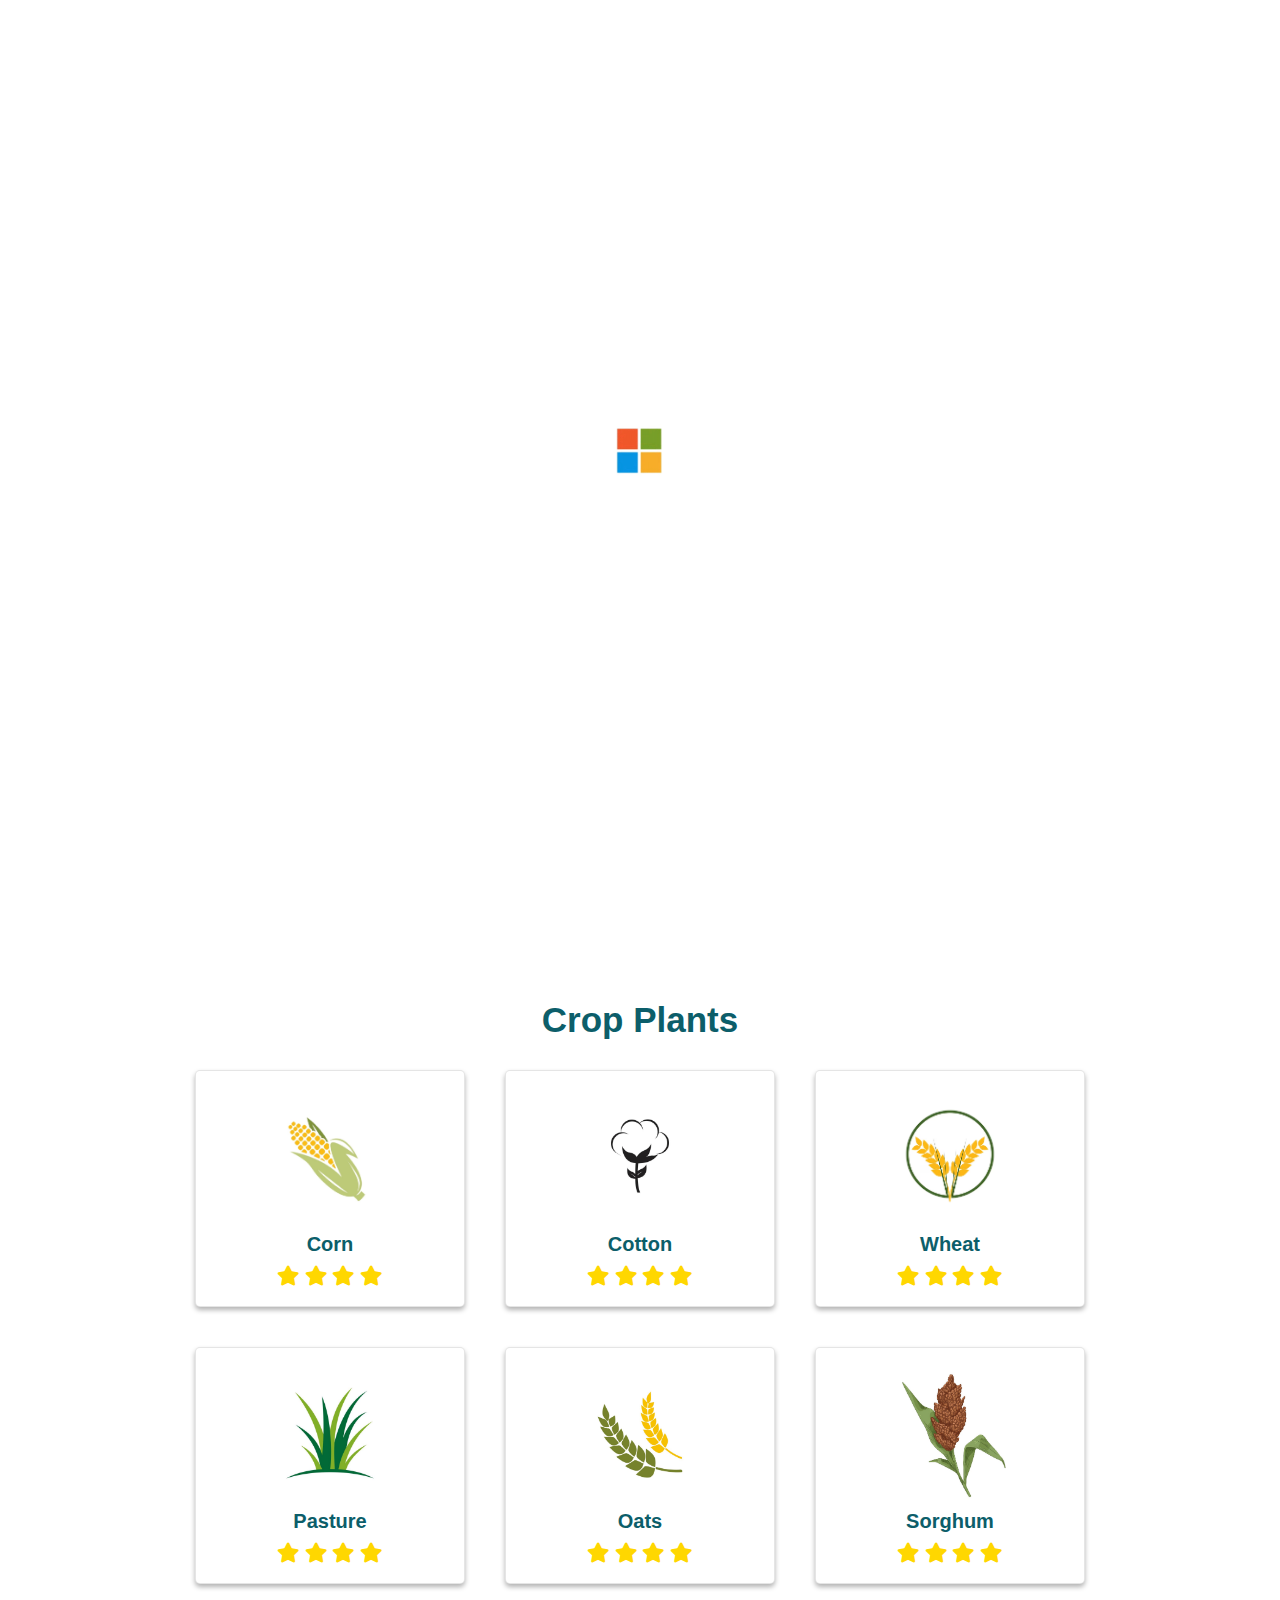
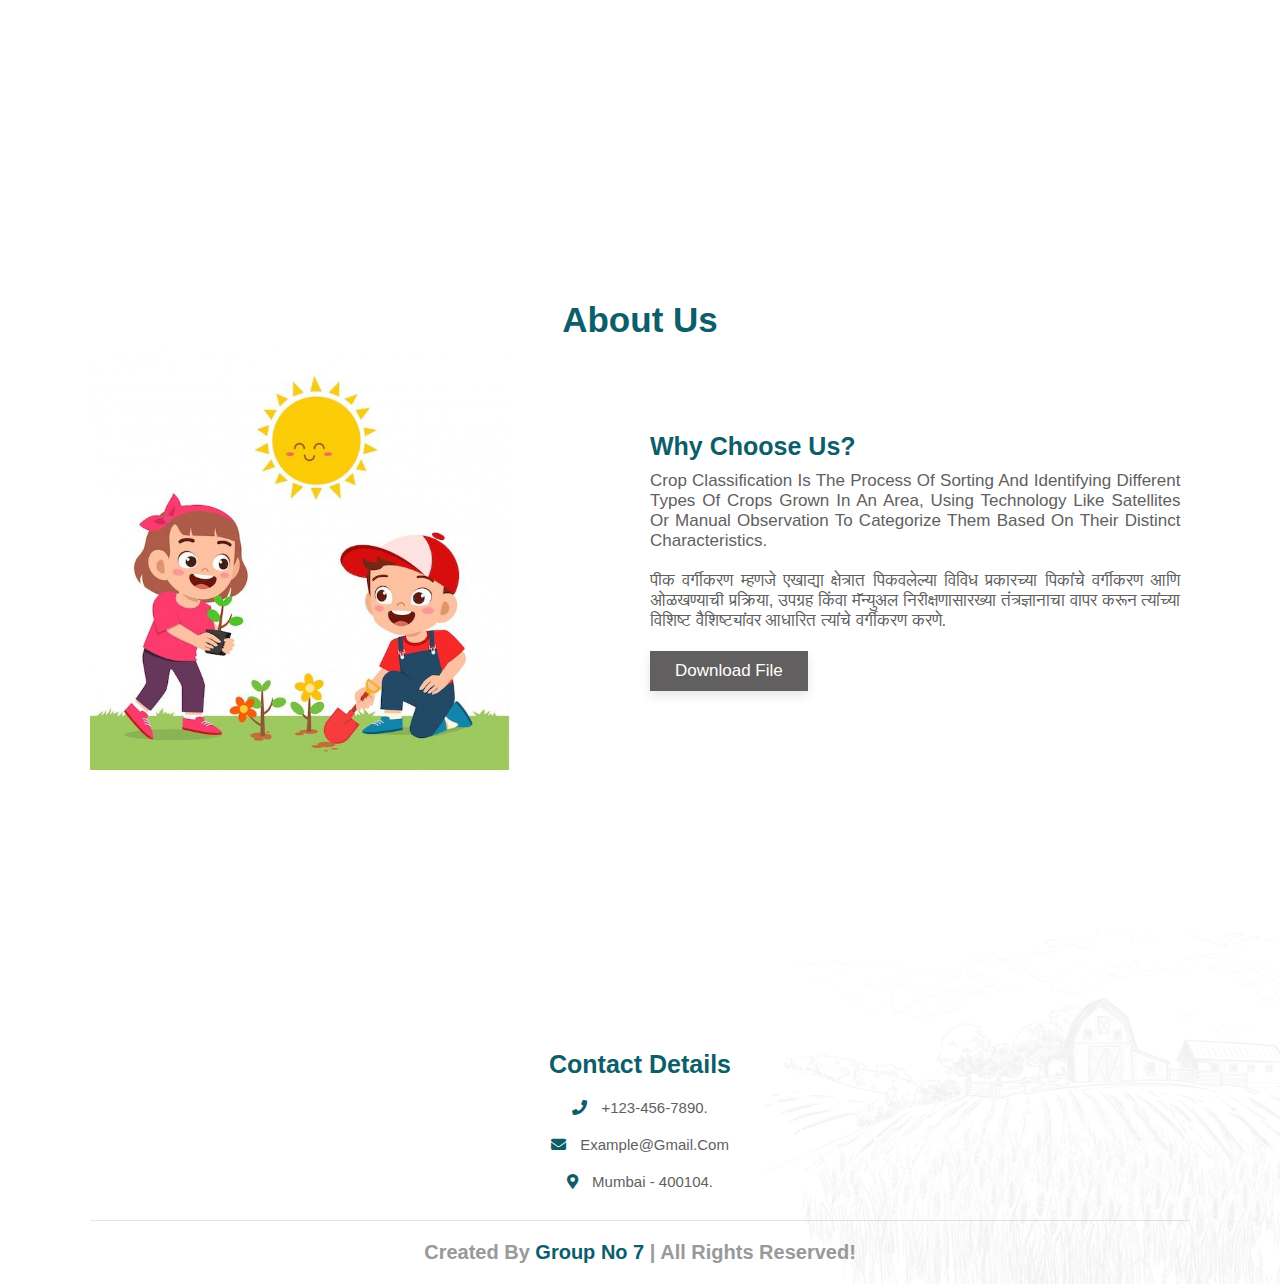
<file: index.html>
<!DOCTYPE html>
<html lang="en">

<head>
    <meta charset="UTF-8">
    <meta name="viewport" content="width=device-width, initial-scale=1.0">
    <title>crop classification</title>
    <link rel="stylesheet" href="https://cdnjs.cloudflare.com/ajax/libs/font-awesome/5.15.3/css/all.min.css">
    <link rel="stylesheet" href="https://cdnjs.cloudflare.com/ajax/libs/font-awesome/5.15.2/css/all.min.css">
    <link rel="stylesheet" href="style.css">
     <link rel="icon" type="image/x-icon" href="./wicon.png">

</head>

<body>
    <div class="loader"></div>

    <header>
        <a href="index.html" class="logo"><img src="./log1.jpg" alt=""></a>
        <div id="menu" class="fas fa-bars"></div>

        <nav class="navbar">
            <a href="#homepage">home</a>
            <a href="#crop">crop-plants</a>
            <a href="#about">about</a>
            <a href="seasons.html">season</a>
            <a href="#footer">contact</a>
        </nav>

    </header>

    <section class="homepage" id="homepage">

        <div class="content">
            <h2>पिकांचे वर्गीकरण..</h2>
            <h1>Crop Classification</h1>
            <p> Crop classification refers to the process of categorizing and identifying different types of crops that
                are grown in a particular area or region.</p>
            <a href="finder.html"><button class="btn">crop finder</button></a>

        </div>

    </section>

    <section class="crop" id="crop">

        <h1 class="heading">crop plants</h1>

        <div class="box-container">

            <div class="box">
                <img src="./corn.png" alt="">
                <h3>corn</h3>
                <div class="stars">
                    <i class="fas fa-star"></i>
                    <i class="fas fa-star"></i>
                    <i class="fas fa-star"></i>
                    <i class="fas fa-star"></i>
                </div>
            </div>

            <div class="box">
                <img src="./cotton.jpg" alt="">
                <h3>cotton</h3>
                <div class="stars">
                    <i class="fas fa-star"></i>
                    <i class="fas fa-star"></i>
                    <i class="fas fa-star"></i>
                    <i class="fas fa-star"></i>
                </div>
            </div>

            <div class="box">
                <img src="./wheat.avif" alt="">
                <h3>wheat</h3>
                <div class="stars">
                    <i class="fas fa-star"></i>
                    <i class="fas fa-star"></i>
                    <i class="fas fa-star"></i>
                    <i class="fas fa-star"></i>
                </div>
            </div>

            <div class="box">
                <img src="./pasture.jpg" alt="">
                <h3>pasture</h3>
                <div class="stars">
                    <i class="fas fa-star"></i>
                    <i class="fas fa-star"></i>
                    <i class="fas fa-star"></i>
                    <i class="fas fa-star"></i>
                </div>
            </div>

            <div class="box">
                <img src="./oatss.jpg" alt="">
                <h3>oats</h3>
                <div class="stars">
                    <i class="fas fa-star"></i>
                    <i class="fas fa-star"></i>
                    <i class="fas fa-star"></i>
                    <i class="fas fa-star"></i>
                </div>
            </div>

            <div class="box">
                <img src="./sorgum.jpg" alt="">
                <h3>sorghum</h3>
                <div class="stars">
                    <i class="fas fa-star"></i>
                    <i class="fas fa-star"></i>
                    <i class="fas fa-star"></i>
                    <i class="fas fa-star"></i>
                </div>
            </div>

        </div>

    </section>

    <section class="about" id="about">

        <h1 class="heading">about us</h1>

        <div class="row">

            <div class="image">
                <img src="./about.jfif" alt="">
            </div>

            <div class="content">
                <h3>why choose us?</h3>
                <p>Crop classification is the process of sorting and identifying different types of crops grown in an
                    area, using technology like satellites or manual observation to categorize them based on their
                    distinct characteristics.</p>
                <p>पीक वर्गीकरण म्हणजे एखाद्या क्षेत्रात पिकवलेल्या विविध प्रकारच्या पिकांचे वर्गीकरण आणि ओळखण्याची
                    प्रक्रिया, उपग्रह किंवा मॅन्युअल निरीक्षणासारख्या तंत्रज्ञानाचा वापर करून त्यांच्या विशिष्ट
                    वैशिष्ट्यांवर आधारित त्यांचे वर्गीकरण करणे.</p>
                <a href="./crop.pdf" download><button class="btn">download file</button></a>
            </div>

        </div>

    </section>

    <section class="footer" id="footer" >

        <div class="box-container">
            <div class="box">
                <h3>contact details</h3>
                <p> <i class="fas fa-phone"></i> +123-456-7890. </p>
                <p> <i class="fas fa-envelope"></i> example@gmail.com </p>
                <p> <i class="fas fa-map-marker-alt"></i> mumbai - 400104. </p>
            </div>
        </div>

        <h1 class="credit"> created by <span>group no 7</span> | all rights reserved! </h1>

    </section>

    <script src="https://cdnjs.cloudflare.com/ajax/libs/jquery/3.6.0/jquery.min.js"></script>
    <script src="script.js"></script>
    <script src="load.js"></script>
    <script src="main.js"></script>

</body>

</html>
</file>
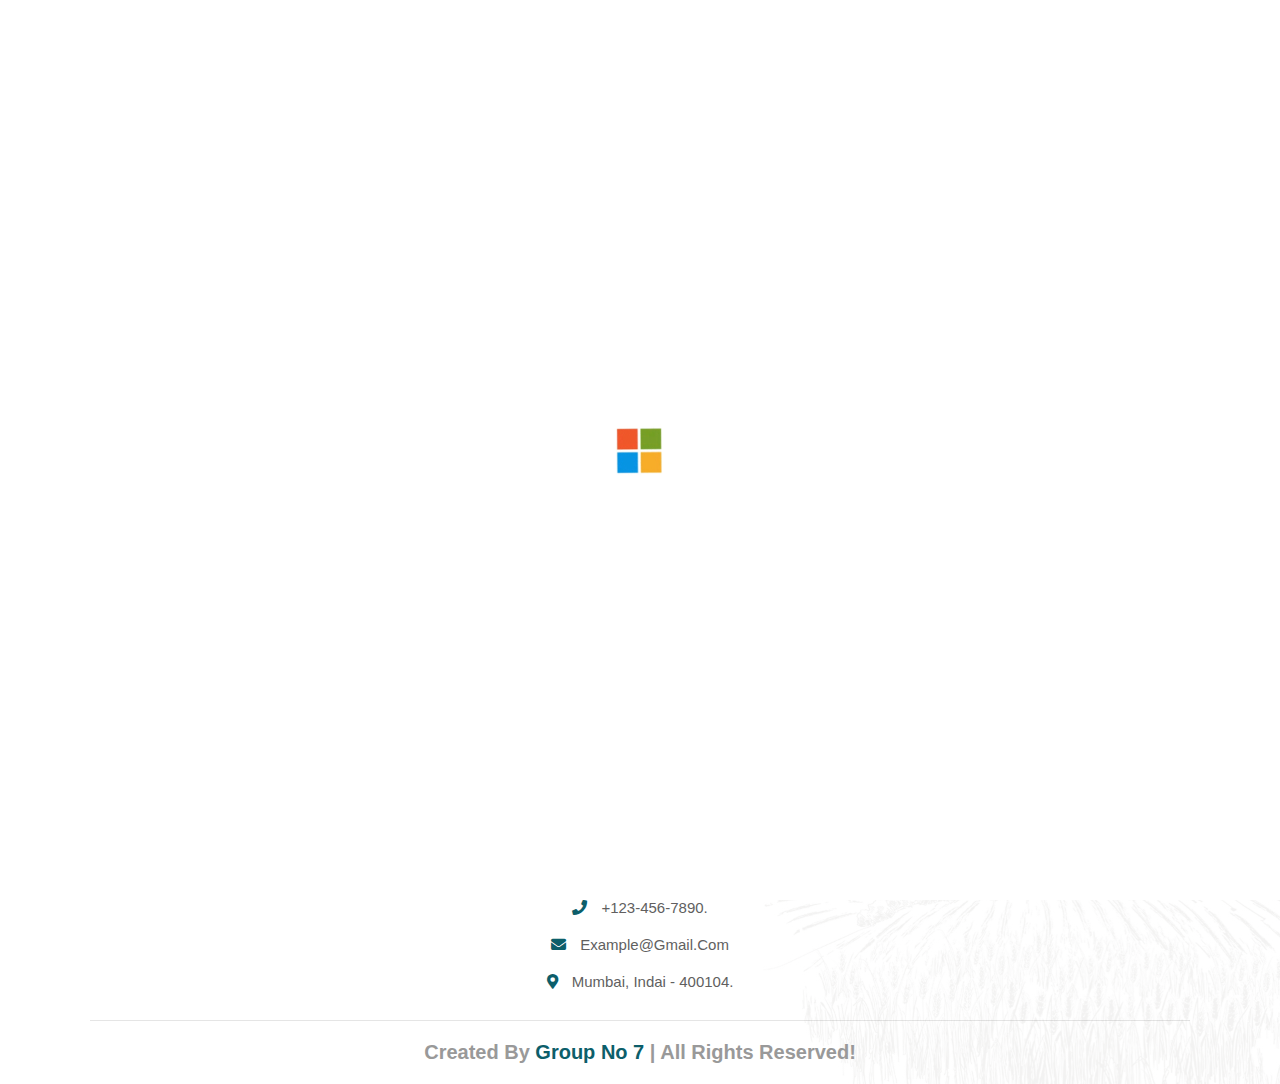
<file: click.html>
<!DOCTYPE html>
<html lang="en">

<head>
    <meta charset="UTF-8">
    <meta name="viewport" content="width=device-width, initial-scale=1.0">
    <title>हवामान मापणी</title>
    <link rel="icon" type="image/x-icon" href="./wicon.png">
    <link rel="stylesheet" href="https://cdnjs.cloudflare.com/ajax/libs/font-awesome/5.15.3/css/all.min.css">
    <link rel="stylesheet" href="https://cdnjs.cloudflare.com/ajax/libs/font-awesome/5.15.2/css/all.min.css">
    <link rel="stylesheet" href="style.css">

</head>
<style>
    .find {
        padding-bottom: 3rem;
    }

    .find .row {
        display: flex;
        flex-wrap: wrap;
        border-radius: 2rem;
        border: .1rem solid rgba(0, 0, 0, .1);
        overflow: hidden;
        box-shadow: 0 .5rem 1rem rgba(0, 0, 0, .1);
    }

    .find .row .image {
        flex: 1 1 40rem;
    }

    .find .row .image img {
        height: 100%;
        width: 100%;
        object-fit: cover;
    }

    .find .row form {
        flex: 1 1 40rem;
        padding: 4rem;
    }

    .find .row form .inputBox {
        padding: 0;

    }

    .find .row form .inputBox input[type="text"] {
        box-shadow: 0 .2rem .8rem rgba(0, 0, 0, .3);
        padding: 1.2rem;
        border-radius: 10px;
    }

    .find .row form .inputBox h3 {
        color: var(--green);
        padding: .5rem 0;
        font-size: 2rem;
    }

    .find .row form #result {
        text-align: start;
        margin: 4rem;
        font-size: 1.5rem;
    }

    .find .row form .btn {
        margin-bottom: 3rem;
    }

    header .navbar ul {
        list-style: none;
    }

    header .navbar ul li {
        display: inline-block;
        position: relative;
    }

    ul li a {
        display: block;
        padding: 1rem;
        text-decoration: none;
        text-align: center;
    }

    ul li ul.dropdown li {
        display: block;
    }

    ul li ul.dropdown {
        width: 100%;
        background-color: #f0f0f0;
        position: absolute;
        z-index: 999;
        margin-left: 2rem;
        display: none;
        border-radius: 10px;
    }

    ul li a:hover {
        color: #0c5e6a;
    }

    ul li:hover ul.dropdown {
        display: block;
    }

    .result{
        padding: 1rem;
    }
    p#cropDescription, #cropClimate, #cropSoil,
    #cropScientificName, #cropColor, #cropShapesize, 
    #cropUse, #cropBenefits, #cropGrowsin{
        font-size: 13.8px;
        margin: 5px;
    }
    #cropDetails{
        text-align: justify;
    }
    #seasonSelect, #cropSelect{
        padding: 5.6px;
        font-size: 14px;
        border: 1px solid #aaa;
        border-radius: 10px;
    }
    #seasonSelect, #cropSelect:hover{
        cursor: pointer;
    }
    #cropImage{
        width: 28%;
        display: block;
        margin-left: auto;
        margin-right: auto;
    }

    @media (max-width:400px) {
        .find .row form {
            text-align: center;
            padding: 1rem;
            padding-top: 2rem;
        }
        #seasonSelect, #cropSelect
        {
        
        font-size: 13px;

        }
        #cropDetails{
        margin-top: 3rem;
    }
    }
</style>

<body>

    <div class="loader"></div>

    <header>
        <a href="index.html" class="logo"><img src="./log1.jpg" alt=""></a>
        <div id="menu" class="fas fa-bars"></div>

        <nav class="navbar">
            <ul>
                <li><a href="index.html">home</a></li>
                <li><a href="finder.html">crop-finder</a></li>
                <li><a href="index.html">about</a></li>
                <li><a href="seasons.html">season</a>
                    <ul class="dropdown">
                        <li><a href="rainy.html">Rainy Season</a></li>
                        <li><a href="summer.html">Summer Season</a></li>
                        <li><a href="winter.html">Winter Season</a></li>
                    </ul>
                </li>
                <a href="#footer">contact</a>
            </ul>
        </nav>
    </header>

    <section class="find" id="find">

        <h1 class="heading">crop finder by season</h1><br><br>

        <div class="row">

            <div class="image">
                <img src="./find.jfif" alt="">
            </div>

            <form >

                <div class="inputBox">
                    <h3>Season Name</h3>
              

                 <select id="seasonSelect" onchange="updateCropOptions()">
                        <option value="" disabled selected>Select a season</option>
                        <option value="Rainy">Rainy</option>
                        <option value="Summer">Summer</option>
                        <option value="Winter">Winter</option>
                    </select>

                    <h3>Crop Name</h3>
                    <select id="cropSelect" onchange="showCropDetails()">
                        <option value="" disabled selected>Select a crop</option>
                    </select>

                    <div class="result">
                        <div id="cropDetails">
                            <img id="cropImage">
                            <h3 id="cropName" style="text-align: center;"></h3>
                            <p id="cropDescription"></p>
                            <p id="cropColor"></p>
                            <p id="cropScientificName"></p>
                            <p id="cropShapesize"></p>
                            <p id="cropSoil"></p>
                            <p id="cropClimate"></p>
                            <p id="cropUse"></p>
                            <p id="cropGrowsin"></p>
                            <p id="cropBenefits"></p>
                        </div>
                    </div>
                </div>
                                                  
            </form>
            <!-- 
            <div class="inputBox">

                    <h3>Season Name</h3>
                    <select id="seasonSelect" onchange="updateCropOptions()">
                        <option value="" disabled selected>Select a season</option>
                        <option value="spring">Spring</option>
                        <option value="summer">Summer</option>
                        <option value="fall">Fall</option>
                        <option value="winter">Winter</option>
                    </select>

                    <h3>Season Name</h3>
                    <select id="cropSelect" onchange="showCropDetails()">
                        <option value="" disabled selected>Select a crop</option>
                    </select>

                    <div class="result">
                    <h1>Crop Finder</h1>
                    <div id="cropDetails">
                        <h2 id="cropName"></h2>
                        <p id="cropDescription"></p>
                        <p id="cropClimate"></p>
                        <p id="cropSoil"></p>
                    </div>
                    </div>
            </div> -->
        </div>
    </section>

    <section class="footer" id="footer">

        <div class="box-container">
            <div class="box">
                <h3>contact details</h3>
                <p> <i class="fas fa-phone"></i> +123-456-7890. </p>
                <p> <i class="fas fa-envelope"></i> example@gmail.com </p>
                <p> <i class="fas fa-map-marker-alt"></i> mumbai, indai - 400104. </p>
            </div>
        </div>

        <h1 class="credit"> created by <span>group no 7</span> | all rights reserved! </h1>

    </section>

    <script src="https://cdnjs.cloudflare.com/ajax/libs/jquery/3.6.0/jquery.min.js"></script>
    <script src="script.js"></script>
    <script src="load.js"></script>
    <script src="main.js"></script>
</body>

</html>
</file>
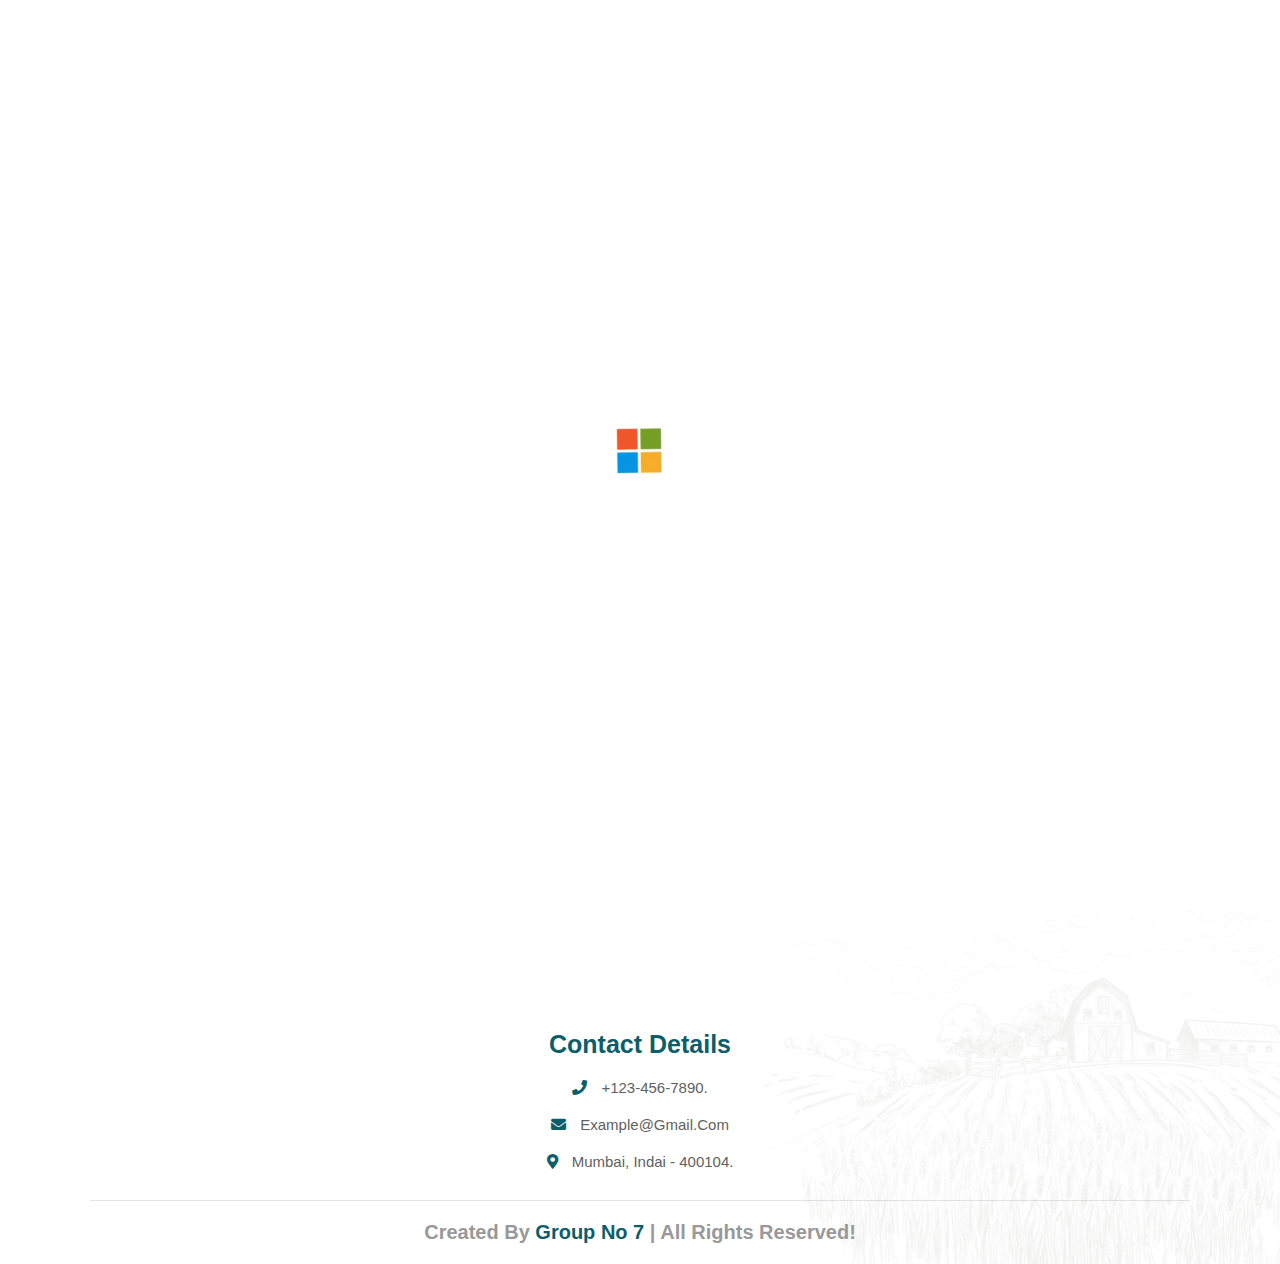
<file: finder.html>
<!DOCTYPE html>
<html lang="en">

<head>
    <meta charset="UTF-8">
    <meta name="viewport" content="width=device-width, initial-scale=1.0">
    <title>Crop-Finder</title>
    <link rel="icon" type="image/x-icon" href="./wicon.png">
    <link rel="stylesheet" href="https://cdnjs.cloudflare.com/ajax/libs/font-awesome/5.15.3/css/all.min.css">
    <link rel="stylesheet" href="https://cdnjs.cloudflare.com/ajax/libs/font-awesome/5.15.2/css/all.min.css">
    <link rel="stylesheet" href="style.css">

</head>
<style>
    .find {
        padding-bottom: 5rem;
    }

    .find .row {
        display: flex;
        flex-wrap: wrap;
        border-radius: 2rem;
        border: .1rem solid rgba(0, 0, 0, .1);
        overflow: hidden;
        box-shadow: rgba(0, 0, 0, 0.35) 0px 5px 15px;
    }

    .find .row .image {
        flex: 1 1 40rem;
    }

    .find .row .image img {
        height: 100%;
        width: 100%;
        object-fit: cover;
    }

    .find .row form {
        flex: 1 1 40rem;
        padding: 4rem;
    }

    .find .row form .inputBox {
        padding: 0;

    }

    .find .row form .inputBox input[type="text"] {
        box-shadow: 0 .2rem .8rem rgba(0, 0, 0, .3);
        padding: 1.2rem;
        border-radius: 10px;
    }

    .find .row form .inputBox h3 {
        color: var(--green);
        padding: .5rem 0;
        font-size: 2rem;
    }

    .find .row form #result {
        text-align: start;
        margin: 4rem;
        font-size: 1.5rem;
    }

    .find .row form .btn {
        margin-bottom: 3rem;
    }

    header .navbar ul {
        list-style: none;
    }

    header .navbar ul li {
        display: inline-block;
        position: relative;
    }

    ul li a {
        display: block;
        padding: 1rem;
        text-decoration: none;
        text-align: center;
    }

    ul li ul.dropdown li {
        display: block;
    }

    ul li ul.dropdown {
        width: 100%;
        background-color: #f0f0f0;
        position: absolute;
        z-index: 999;
        margin-left: 2rem;
        display: none;
        border-radius: 10px;
    }

    ul li a:hover {
        color: #0c5e6a;
    }

    ul li:hover ul.dropdown {
        display: block;
    }

    .result{
        padding: 1rem;
    }
    p#cropDescription, #cropClimate, #cropSoil,
    #cropScientificName, #cropColor, #cropShapesize, 
    #cropUse, #cropBenefits, #cropGrowsin{
        font-size: 13.8px;
        margin: 5px;
    }
    #cropDetails{
        text-align: justify;
    }
    #seasonSelect, #cropSelect{
        padding: 5.6px;
        font-size: 14px;
        border: 1px solid #aaa;
        border-radius: 10px;
    }
    #seasonSelect, #cropSelect:hover{
        cursor: pointer;
    }
    #cropImage{
        width: 28%;
        display: block;
        margin-left: auto;
        margin-right: auto;
    }
    .footer{
        margin-top:1rem;
    }

    @media (max-width:400px) {
        .find .row form {
            text-align: center;
            padding: 1rem;
            padding-top: 2rem;
        }
        #seasonSelect, #cropSelect
        {
        
        font-size: 13px;

        }
        #cropDetails{
        margin-top: 3rem;
    }
    }
</style>

<body>

    <div class="loader"></div>

    <header>
        <a href="index.html" class="logo"><img src="./log1.jpg" alt=""></a>
        <div id="menu" class="fas fa-bars"></div>

        <nav class="navbar">
            <ul>
                <li><a href="index.html">home</a></li>
                <li><a href="finder.html">crop-finder</a></li>
                <li><a href="index.html">about</a></li>
                <li><a href="seasons.html">season</a>
                    <ul class="dropdown">
                        <li><a href="rainy.html">Rainy Season</a></li>
                        <li><a href="summer.html">Summer Season</a></li>
                        <li><a href="winter.html">Winter Season</a></li>
                    </ul>
                </li>
                <a href="#footer">contact</a>
            </ul>
        </nav>
    </header>

    <section class="find" id="find">

        <h1 class="heading">crop finder by season</h1><br><br>

        <div class="row">

            <div class="image">
                <img src="./find.jfif" alt="">
            </div>

            <form >

                <div class="inputBox">
                    <h3>Season Name</h3>
              

                 <select id="seasonSelect" onchange="updateCropOptions()">
                        <option value="" disabled selected>Select a season</option>
                        <option value="Rainy">Rainy</option>
                        <option value="Summer">Summer</option>
                        <option value="Winter">Winter</option>
                    </select>

                    <h3>Crop Name</h3>
                    <select id="cropSelect" onchange="showCropDetails()">
                        <option value="" disabled selected>Select a crop</option>
                    </select>

                    <div class="result">
                        <div id="cropDetails">
                            <img id="cropImage">
                            <h3 id="cropName" style="text-align: center;"></h3>
                            <p id="cropDescription"></p>
                            <p id="cropColor"></p>
                            <p id="cropScientificName"></p>
                            <p id="cropShapesize"></p>
                            <p id="cropSoil"></p>
                            <p id="cropClimate"></p>
                            <p id="cropUse"></p>
                            <p id="cropGrowsin"></p>
                            <p id="cropBenefits"></p>
                        </div>
                    </div>
                </div>
                                                  
            </form>
            <!-- 
            <div class="inputBox">

                    <h3>Season Name</h3>
                    <select id="seasonSelect" onchange="updateCropOptions()">
                        <option value="" disabled selected>Select a season</option>
                        <option value="spring">Spring</option>
                        <option value="summer">Summer</option>
                        <option value="fall">Fall</option>
                        <option value="winter">Winter</option>
                    </select>

                    <h3>Season Name</h3>
                    <select id="cropSelect" onchange="showCropDetails()">
                        <option value="" disabled selected>Select a crop</option>
                    </select>

                    <div class="result">
                    <h1>Crop Finder</h1>
                    <div id="cropDetails">
                        <h2 id="cropName"></h2>
                        <p id="cropDescription"></p>
                        <p id="cropClimate"></p>
                        <p id="cropSoil"></p>
                    </div>
                    </div>
            </div> -->
        </div>
    </section>

    <section class="footer" id="footer">

        <div class="box-container">
            <div class="box">
                <h3>contact details</h3>
                <p> <i class="fas fa-phone"></i> +123-456-7890. </p>
                <p> <i class="fas fa-envelope"></i> example@gmail.com </p>
                <p> <i class="fas fa-map-marker-alt"></i> mumbai, indai - 400104. </p>
            </div>
        </div>

        <h1 class="credit"> created by <span>group no 7</span> | all rights reserved! </h1>

    </section>

    <script src="https://cdnjs.cloudflare.com/ajax/libs/jquery/3.6.0/jquery.min.js"></script>
    <script src="script.js"></script>
    <script src="load.js"></script>
    <script src="main.js"></script>
</body>

</html>
</file>
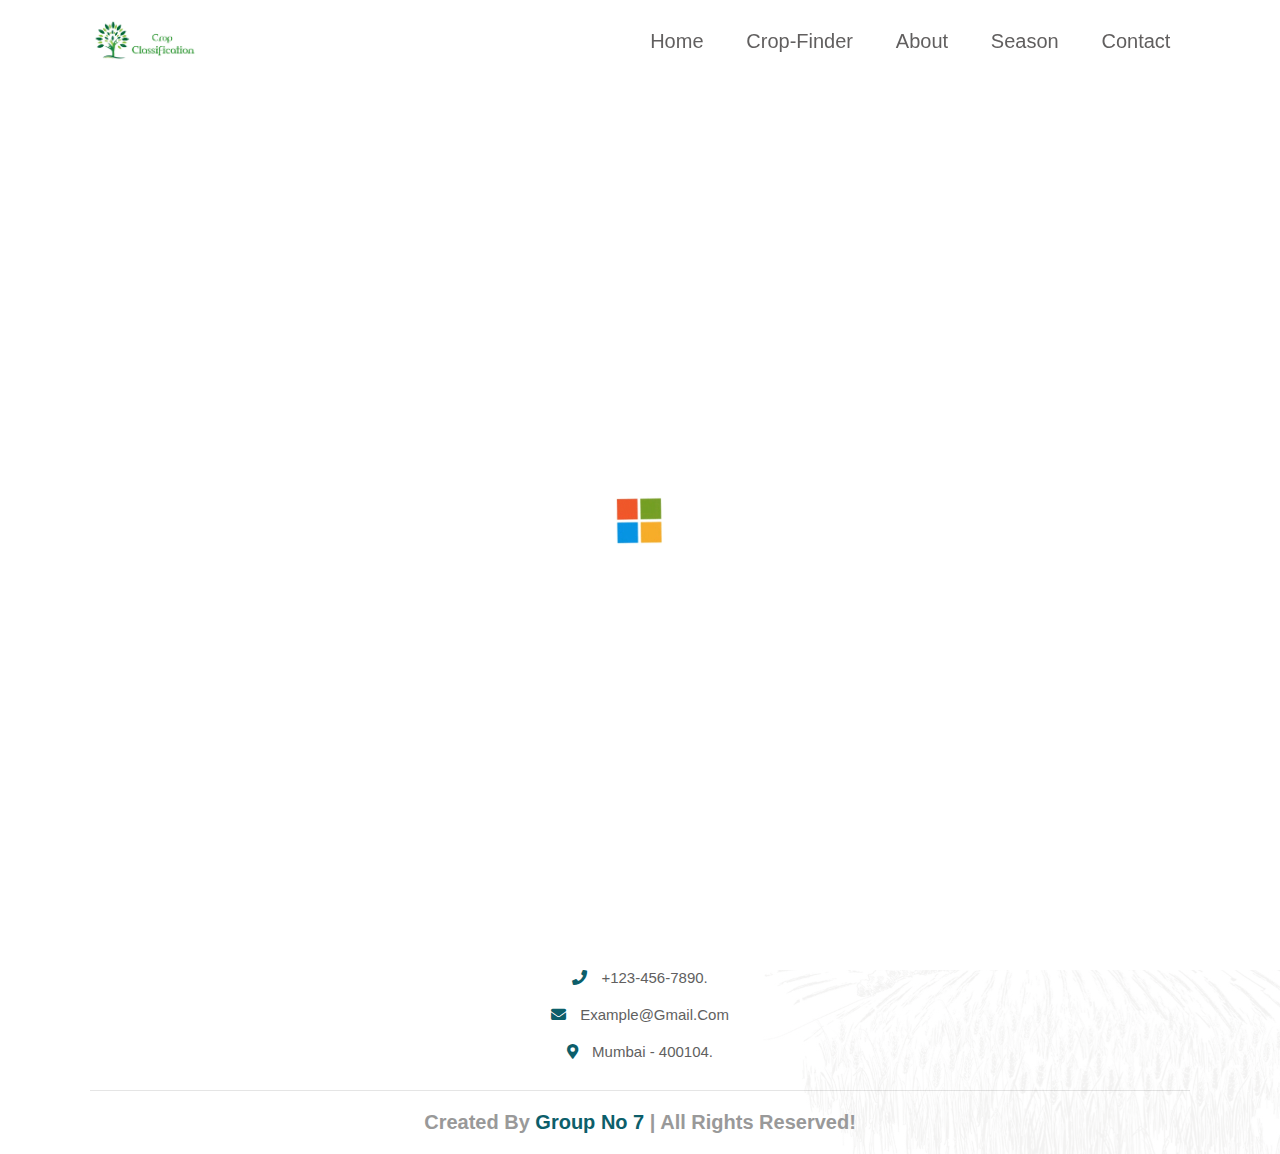
<file: rabi.html>
<!DOCTYPE html>
<html lang="en">

<head>
    <meta charset="UTF-8">
    <meta name="viewport" content="width=device-width, initial-scale=1.0">
    <title>Winter Season</title>

    <link rel="stylesheet" href="https://cdnjs.cloudflare.com/ajax/libs/font-awesome/5.15.3/css/all.min.css">
    <link rel="stylesheet" href="https://cdnjs.cloudflare.com/ajax/libs/font-awesome/5.15.2/css/all.min.css">
    <link rel="stylesheet" href="style.css">
    <link rel="icon" type="image/x-icon" href="./wicon.png">

</head>

<body>
    <div class="loader"></div>
    <header>

        <a href="index.html" class="logo"><img src="./log1.jpg" alt=""></a>

        <div id="menu" class="fas fa-bars"></div>

        <nav class="navbar">
            <a href="index.html">home</a>
            <a href="finder.html">crop-finder</a>
            <a href="index.html">about</a>
            <a href="seasons.html">season</a>
            <a href="#footer">contact</a>
        </nav>

    </header>

    <section class="about" id="about" style="margin-top: 7rem;">

        <h1 class="heading">Winter season</h1>
        <h1 class="heading" style="color: black; font-weight: bold;">हिवाळा..</h1>

        <div class="row">

            <div class="image">
                <img src="./winter.jfif" alt="">
            </div>

            <div class="content">
                <h3>Information</h3>
                <p>Winter is the season that follows autumn and precedes spring, typically spanning from December to
                    February in the Northern Hemisphere.
                    During this time, the Earth tilts away from the sun, leading to colder temperatures. One of the
                    defining features of winter is the drop in temperature,
                    which often brings frosty mornings and chilly evenings. In many regions, winter is synonymous with
                    snowfall, transforming landscapes into a serene blanket of white.
                </p>

                <p>हिवाळा ऋतु भारतात नोव्हेंबर महिन्यापासून जानेवारी महिन्यापर्यंत राहतो. हा ऋतु सर्व ऋतुंपैकी सर्वाधिक
                    थंड असतो.
                    हिवाळ्यात खूप सारे पीक लावले जातात. हिवाळ्याला शरद ऋतू देखील म्हटले जाते. हा ऋतु शेतकऱ्यांसाठी
                    पेरणीचा ऋतु असतो. भारतात लोक या ऋतुचा खूप आनंद मनवतात.
                </p>
                <a href="seasons.html"><button class="btn">goto homepage</button></a>
            </div>

        </div>

    </section>

    <section class="footer" id="footer">

        <div class="box-container">
            <div class="box">
                <h3>contact details</h3>
                <p> <i class="fas fa-phone"></i> +123-456-7890. </p>
                <p> <i class="fas fa-envelope"></i> example@gmail.com </p>
                <p> <i class="fas fa-map-marker-alt"></i> mumbai - 400104. </p>
            </div>
        </div>

        <h1 class="credit"> created by <span>group no 7</span> | all rights reserved! </h1>

    </section>

    <script src="https://cdnjs.cloudflare.com/ajax/libs/jquery/3.6.0/jquery.min.js"></script>
    <script src="script.js"></script>
    <script src="load.js"></script>

</body>

</html>
</file>
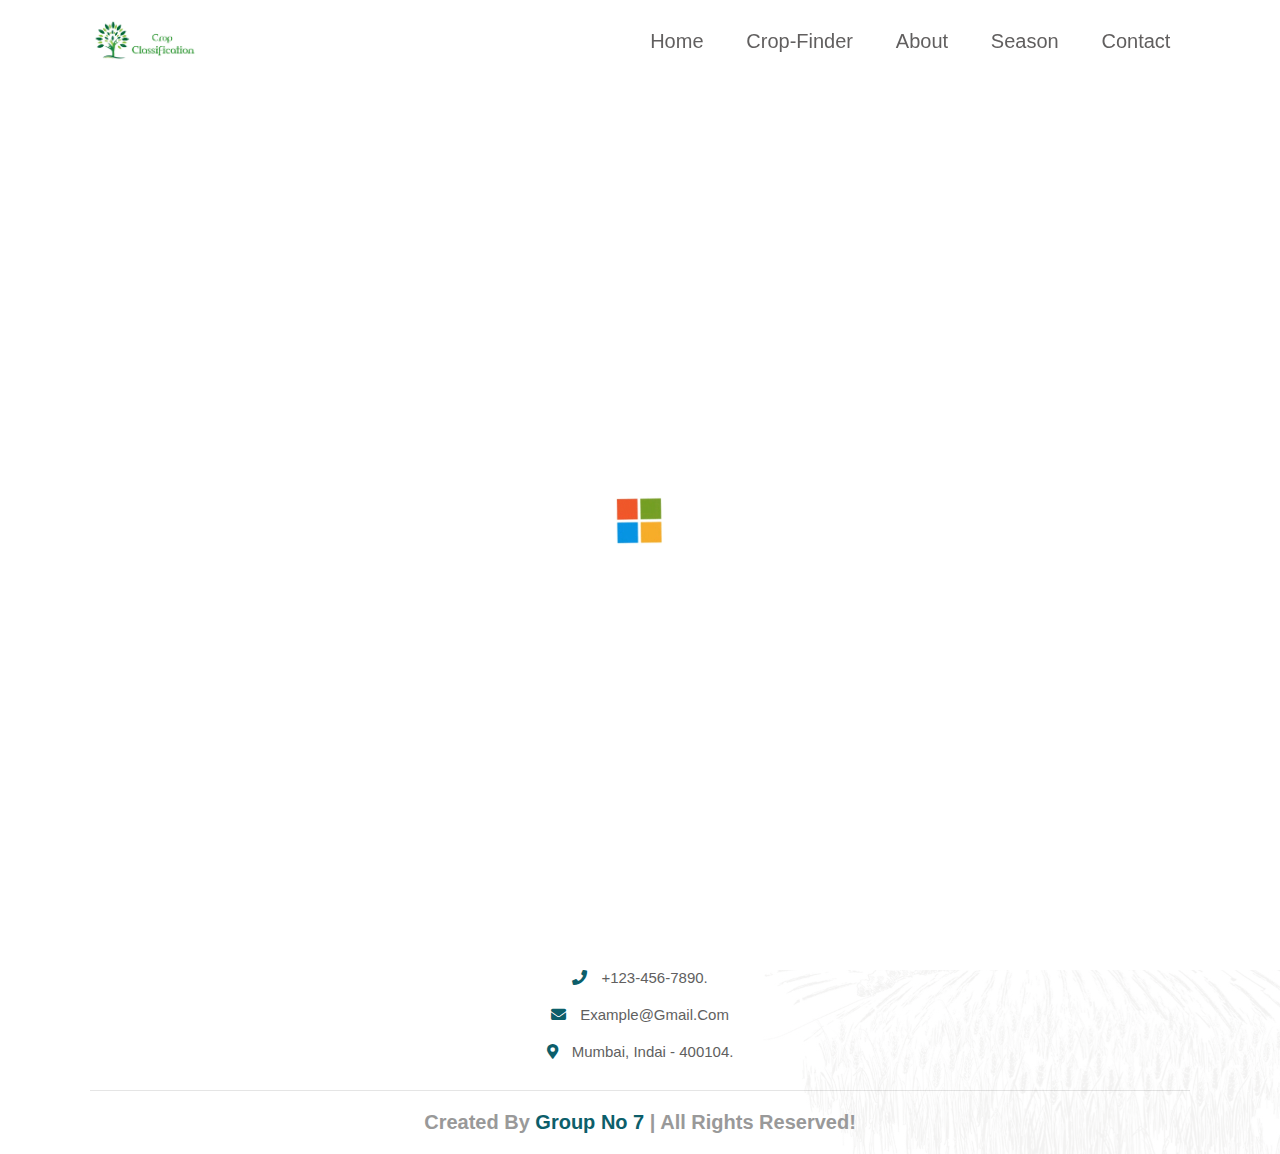
<file: rainy.html>
<!DOCTYPE html>
<html lang="en">

<head>
    <meta charset="UTF-8">
    <meta name="viewport" content="width=device-width, initial-scale=1.0">
    <title>Rainy Season</title>

    <link rel="stylesheet" href="https://cdnjs.cloudflare.com/ajax/libs/font-awesome/5.15.3/css/all.min.css">
    <link rel="stylesheet" href="https://cdnjs.cloudflare.com/ajax/libs/font-awesome/5.15.2/css/all.min.css">
    <link rel="stylesheet" href="style.css">
    <link rel="icon" type="image/x-icon" href="./wicon.png">

</head>
<style>

</style>

<body>
    <div class="loader"></div>

    <header>

        <a href="index.html" class="logo"><img src="./log1.jpg" alt=""></a>

        <div id="menu" class="fas fa-bars"></div>

        <nav class="navbar">
            <a href="index.html">home</a>
            <a href="finder.html">crop-finder</a>
            <a href="index.html">about</a>
            <a href="seasons.html">season</a>
            <a href="#footer">contact</a>
        </nav>

    </header>

    <section class="about" id="about" style="margin-top: 7rem;">

        <h1 class="heading" >Rainy season</h1>
        <h1 class="heading" style="color: black; font-weight: bold;">पावसाळा..</h1>

        <div class="row">

            <div class="image">
                <img src="./rainy.jfif" alt="">
            </div>

            <div class="content">
                <h3>Information</h3>
                <p>Rainy season is a time when the weather becomes wet and cool. It usually happens after the hot summer
                    months. Rainy season brings a lot of rain, and the days can be gray and cloudy. Puddles form on the
                    ground, and sometimes there are thunderstorms with loud sounds and bright flashes of lightning.
                    People often use umbrellas and wear raincoats to stay dry when they go outside. The rain is good for
                    plants, making them grow and look green. Sometimes, rainy days are cozy, and people like to stay
                    indoors, listening to the sound of raindrops tapping on the windows.
                </p>

                <p>कडाक्याच्या उन्हानंतर जून आणि जुलै महिन्यात पावसाळ्याचे आगमन झाल्याने लोकांना उष्णतेपासून मोठा दिलासा
                    मिळतो. पावसाळा हा खूप आल्हाददायक ऋतू असतो.
                    पावसाळ्याच्या आगमनाने लोकांमध्ये विशेषतः शेतकऱ्यांमध्ये आनंदाचा संचार आहे. पावसाळा केवळ उष्णतेपासून
                    दिलासा देत नाही तर शेतीसाठी वरदान ठरतो. बरेचसे पीक चांगल्या पावसावर अवलंबून असते. चांगला पाऊस झाला
                    नाही तर फारसे उत्पादन मिळणार नाही, त्यामुळे लोकांना स्वस्तात धान्य मिळणार नाही.
                </p>
                <a href="seasons.html"><button class="btn">go back</button></a>
            </div>

        </div>

    </section>

    <section class="footer" id="footer">

        <div class="box-container">
            <div class="box">
                <h3>contact details</h3>
                <p> <i class="fas fa-phone"></i> +123-456-7890. </p>
                <p> <i class="fas fa-envelope"></i> example@gmail.com </p>
                <p> <i class="fas fa-map-marker-alt"></i> mumbai, indai - 400104. </p>
            </div>
        </div>

        <h1 class="credit"> created by <span>group no 7</span> | all rights reserved! </h1>

    </section>

    <script src="https://cdnjs.cloudflare.com/ajax/libs/jquery/3.6.0/jquery.min.js"></script>
    <script src="script.js"></script>
    <script src="load.js"></script>

</body>

</html>
</file>
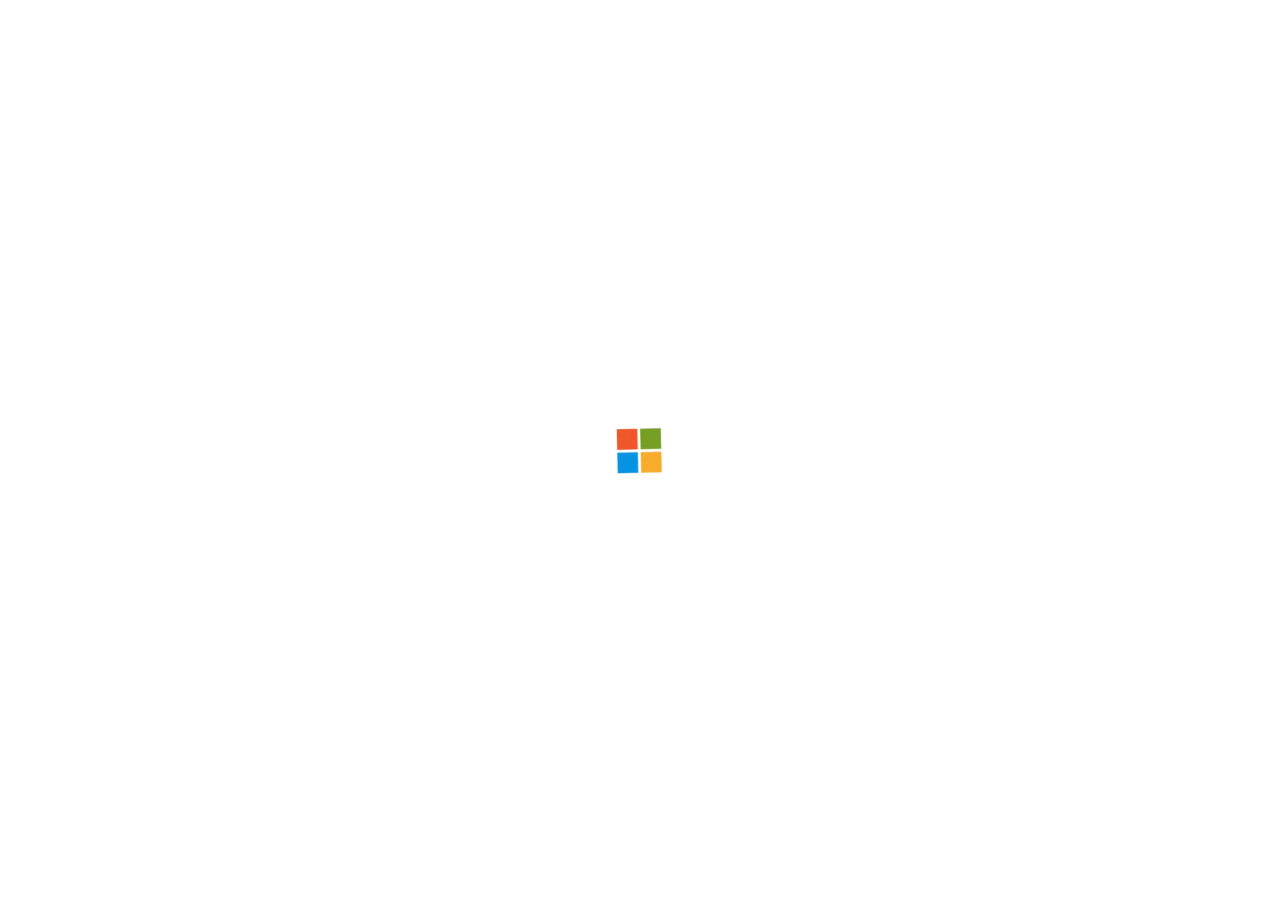
<file: seasons.html>
<!DOCTYPE html>
<html lang="en">

<head>
    <meta charset="UTF-8">
    <meta name="viewport" content="width=device-width, initial-scale=1.0">
    <title>Seasons</title>
    <link rel="stylesheet" href="https://cdnjs.cloudflare.com/ajax/libs/font-awesome/5.15.3/css/all.min.css">
    <link rel="stylesheet" href="https://cdnjs.cloudflare.com/ajax/libs/font-awesome/5.15.2/css/all.min.css">
    <link rel="stylesheet" href="style.css">
    <link rel="icon" type="image/x-icon" href="/images/icon-leaf.png">

</head>

<body>
    <div class="loader"></div>

    <header>
        <a href="index.html" class="logo"><img src="./log1.jpg" alt=""></a>
        <div id="menu" class="fas fa-bars"></div>

        <nav class="navbar">
            <a href="index.html">home</a>
            <a href="finder.html">crop-finder</a>
            <a href="index.html">about</a>
            <a href="seasons.html">season</a>
            <a href="#footer">contact</a>
        </nav>

    </header>

    <section class="season" id="season">

        <h1 class="heading"> crop season </h1>

        <div class="box-container">

            <div class="box">
                <i class="fas fa-seedling"></i>
                <h3>Rainy season</h3>
                <h3>पावसाळा..</h3>
                <p>Rabi season is the winter cropping season in agriculture. It typically starts in November and lasts
                    until April.</p>
                <a href="rainy.html">read more>></a>
            </div>

            <div class="box">
                <i class="fas fa-leaf"></i>
                <h3>Summer season</h3>
                <h3>उन्हाळा..</h3>
                <p>Zaid season is the short summer cropping season in agriculture, usually occurring between March and
                    June</p>
                <a href="summer.html">read more>></a>
            </div>

            <div class="box">
                <i class="fas fa-tree"></i>
                <h3>Winter season</h3>
                <h3>हिवाळा..</h3>
                <p>Kharif season is the monsoon or rainy season in agriculture, typically running from June to October
                </p>
                <a href="winter.html">read more>></a>
            </div>
        </div>

    </section>

    <section class="footer" id="footer">

        <div class="box-container">
            <div class="box">
                <h3>contact details</h3>
                <p> <i class="fas fa-phone"></i> +123-456-7890. </p>
                <p> <i class="fas fa-envelope"></i> example@gmail.com </p>
                <p> <i class="fas fa-map-marker-alt"></i> mumbai - 400104. </p>
            </div>
        </div>

        <h1 class="credit"> created by <span>group no 7</span> | all rights reserved! </h1>

    </section>

    <script src="https://cdnjs.cloudflare.com/ajax/libs/jquery/3.6.0/jquery.min.js"></script>
    <script src="script.js"></script>
    <script src="load.js"></script>

</body>

</html>
</file>
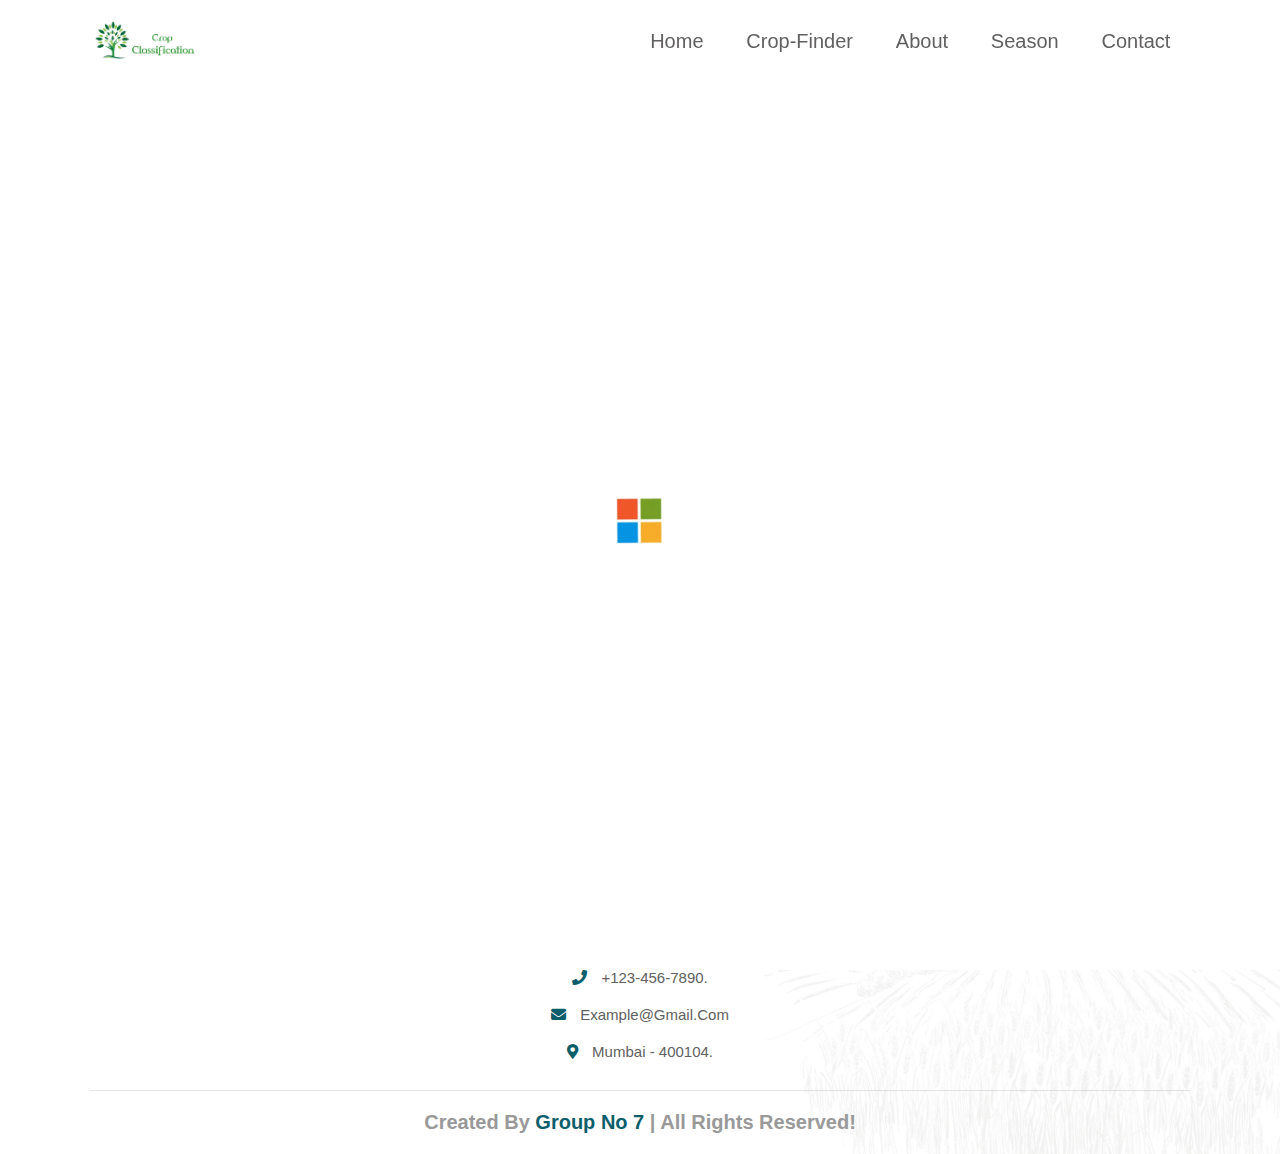
<file: summer.html>
<!DOCTYPE html>
<html lang="en">

<head>
    <meta charset="UTF-8">
    <meta name="viewport" content="width=device-width, initial-scale=1.0">
    <title>Summer Season</title>

    <link rel="stylesheet" href="https://cdnjs.cloudflare.com/ajax/libs/font-awesome/5.15.3/css/all.min.css">
    <link rel="stylesheet" href="https://cdnjs.cloudflare.com/ajax/libs/font-awesome/5.15.2/css/all.min.css">
    <link rel="stylesheet" href="style.css">
    <link rel="icon" type="image/x-icon" href="./wicon.png">

</head>

<body>
    <div class="loader"></div>

    <header>

        <a href="index.html" class="logo"><img src="./log1.jpg" alt=""></a>

        <div id="menu" class="fas fa-bars"></div>

        <nav class="navbar">
            <a href="index.html">home</a>
            <a href="finder.html">crop-finder</a>
            <a href="index.html">about</a>
            <a href="seasons.html">season</a>
            <a href="#footer">contact</a>
        </nav>

    </header>


    <section class="about" id="about" style="margin-top: 7rem;">

        <h1 class="heading">Summer season</h1>
        <h1 class="heading" style="color: black; font-weight: bold;">उन्हाळा..</h1>

        <div class="row">

            <div class="image">
                <img src="./summer.jfif" alt="">
            </div>

            <div class="content">
                <h3>Information</h3>
                <p>Summer is a warm and sunny season that comes after spring. It usually starts in June and lasts until
                    August in the Northern Hemisphere. During summer,
                    the days are longer, and the weather becomes hot. People wear lighter clothes like shorts and
                    T-shirts to stay cool. Many enjoy outdoor activities like swimming,
                    picnics, and barbecues. Schools are often on break, giving kids a chance to have vacations and play
                    outside. Fruits like watermelons and berries are in season,
                    providing refreshing treats.
                </p>
                
                <p>उन्हाळा हा ऋतू मार्च, एप्रिल, मे आणि जून महिन्यात येत असतो. उन्हाळा ऋतूला आपण ग्रीष्म ऋतू
                    सुद्धा म्हणतो.
                    ग्रामीण क्षेत्रात राहणाऱ्या लोकांना साठी उन्हाळा सहन करण्याजोगा नसतो. उष्णतेमुळे नैसर्गिक स्रोतांचे
                    कमी व्ह्यायाला लागते. नद्या, तलाव व विहिरी सुखल्या मुळे लोकांना पाणी टंचाई ला सामोरे जावे लागते.
                    शेतकऱ्यासाठी हा काळ पेरणी चा असतो त्यामुळे त्याला अधिक मेहनत घ्यावी लागते.
                </p>
                <a href="seasons.html"><button class="btn">go back</button></a>
            </div>

        </div>

    </section>

    <section class="footer" id="footer">

        <div class="box-container">
            <div class="box">
                <h3>contact details</h3>
                <p> <i class="fas fa-phone"></i> +123-456-7890. </p>
                <p> <i class="fas fa-envelope"></i> example@gmail.com </p>
                <p> <i class="fas fa-map-marker-alt"></i> mumbai - 400104. </p>
            </div>
        </div>

        <h1 class="credit"> created by <span>group no 7</span> | all rights reserved! </h1>

    </section>

    <script src="https://cdnjs.cloudflare.com/ajax/libs/jquery/3.6.0/jquery.min.js"></script>
    <script src="script.js"></script>
    <script src="load.js"></script>

</body>

</html>
</file>
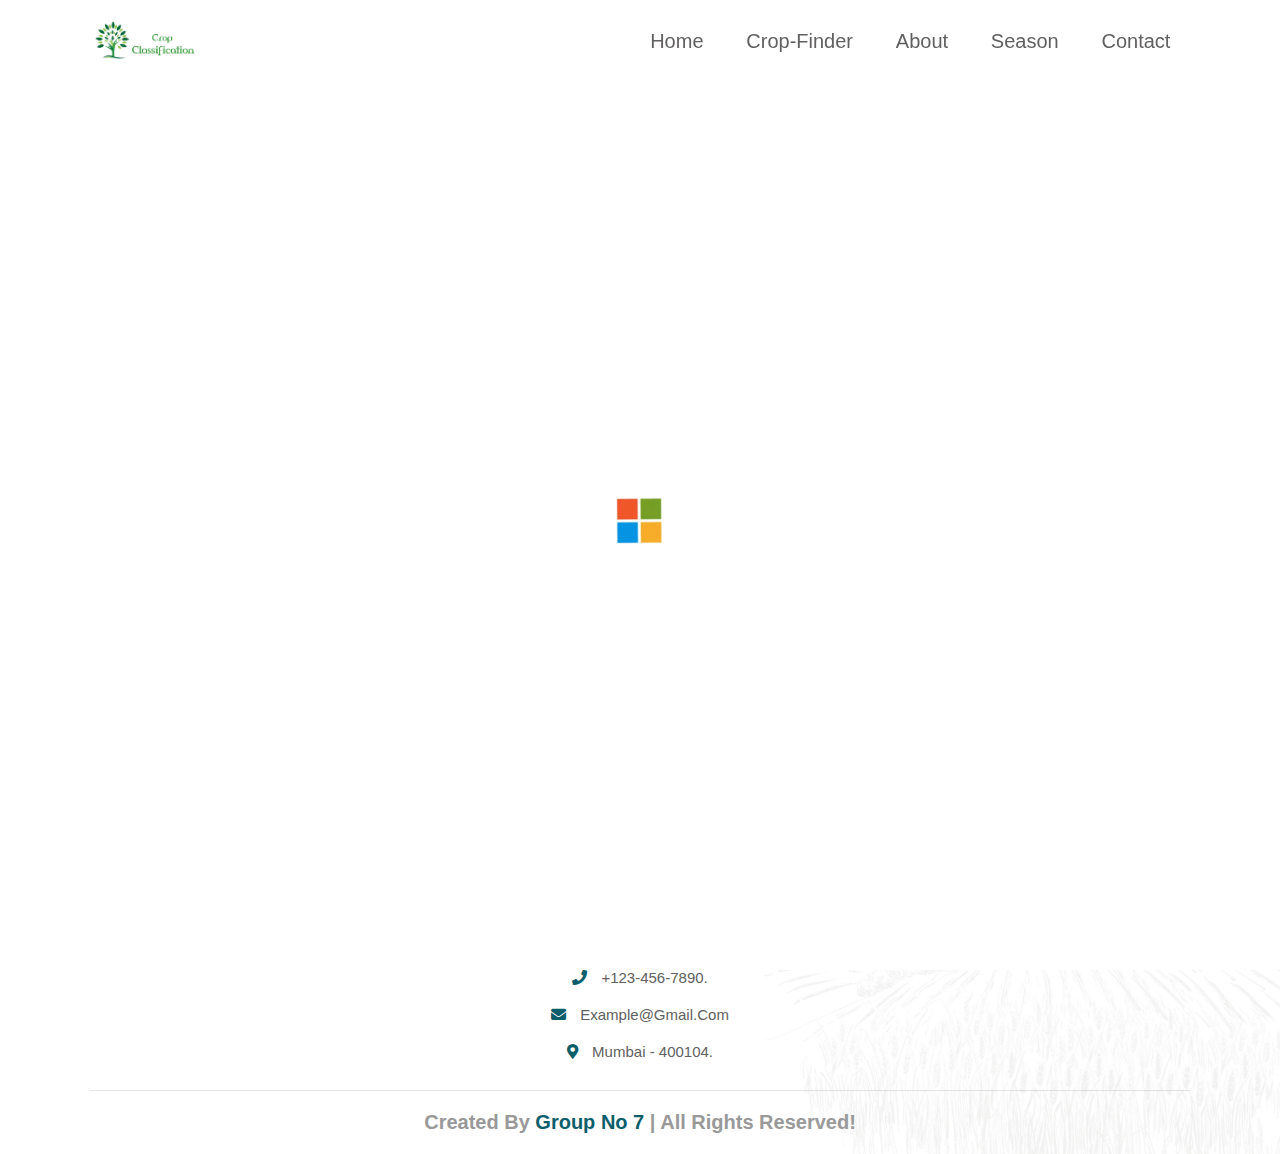
<file: winter.html>
<!DOCTYPE html>
<html lang="en">

<head>
    <meta charset="UTF-8">
    <meta name="viewport" content="width=device-width, initial-scale=1.0">
    <title>Winter Season</title>

    <link rel="stylesheet" href="https://cdnjs.cloudflare.com/ajax/libs/font-awesome/5.15.3/css/all.min.css">
    <link rel="stylesheet" href="https://cdnjs.cloudflare.com/ajax/libs/font-awesome/5.15.2/css/all.min.css">
    <link rel="stylesheet" href="style.css">
    <link rel="icon" type="image/x-icon" href="./wicon.png">

</head>

<body>
    <div class="loader"></div>
    <header>

        <a href="index.html" class="logo"><img src="./log1.jpg" alt=""></a>

        <div id="menu" class="fas fa-bars"></div>

        <nav class="navbar">
            <a href="index.html">home</a>
            <a href="finder.html">crop-finder</a>
            <a href="index.html">about</a>
            <a href="seasons.html">season</a>
            <a href="#footer">contact</a>
        </nav>

    </header>

    <section class="about" id="about" style="margin-top: 7rem;">

        <h1 class="heading">Winter season</h1>
        <h1 class="heading" style="color: black; font-weight: bold;">हिवाळा..</h1>

        <div class="row">

            <div class="image">
                <img src="./winter.jfif" alt="">
            </div>

            <div class="content">
                <h3>Information</h3>
                <p>Winter is the season that follows autumn and precedes spring, typically spanning from December to
                    February in the Northern Hemisphere.
                    During this time, the Earth tilts away from the sun, leading to colder temperatures. One of the
                    defining features of winter is the drop in temperature,
                    which often brings frosty mornings and chilly evenings. In many regions, winter is synonymous with
                    snowfall, transforming landscapes into a serene blanket of white.
                </p>

                <p>हिवाळा ऋतु भारतात नोव्हेंबर महिन्यापासून जानेवारी महिन्यापर्यंत राहतो. हा ऋतु सर्व ऋतुंपैकी सर्वाधिक
                    थंड असतो.
                    हिवाळ्यात खूप सारे पीक लावले जातात. हिवाळ्याला शरद ऋतू देखील म्हटले जाते. हा ऋतु शेतकऱ्यांसाठी
                    पेरणीचा ऋतु असतो. भारतात लोक या ऋतुचा खूप आनंद मनवतात.
                </p>
                <a href="seasons.html"><button class="btn">go back</button></a>
            </div>

        </div>

    </section>

    <section class="footer" id="footer">

        <div class="box-container">
            <div class="box">
                <h3>contact details</h3>
                <p> <i class="fas fa-phone"></i> +123-456-7890. </p>
                <p> <i class="fas fa-envelope"></i> example@gmail.com </p>
                <p> <i class="fas fa-map-marker-alt"></i> mumbai - 400104. </p>
            </div>
        </div>

        <h1 class="credit"> created by <span>group no 7</span> | all rights reserved! </h1>

    </section>

    <script src="https://cdnjs.cloudflare.com/ajax/libs/jquery/3.6.0/jquery.min.js"></script>
    <script src="script.js"></script>
    <script src="load.js"></script>

</body>

</html>
</file>
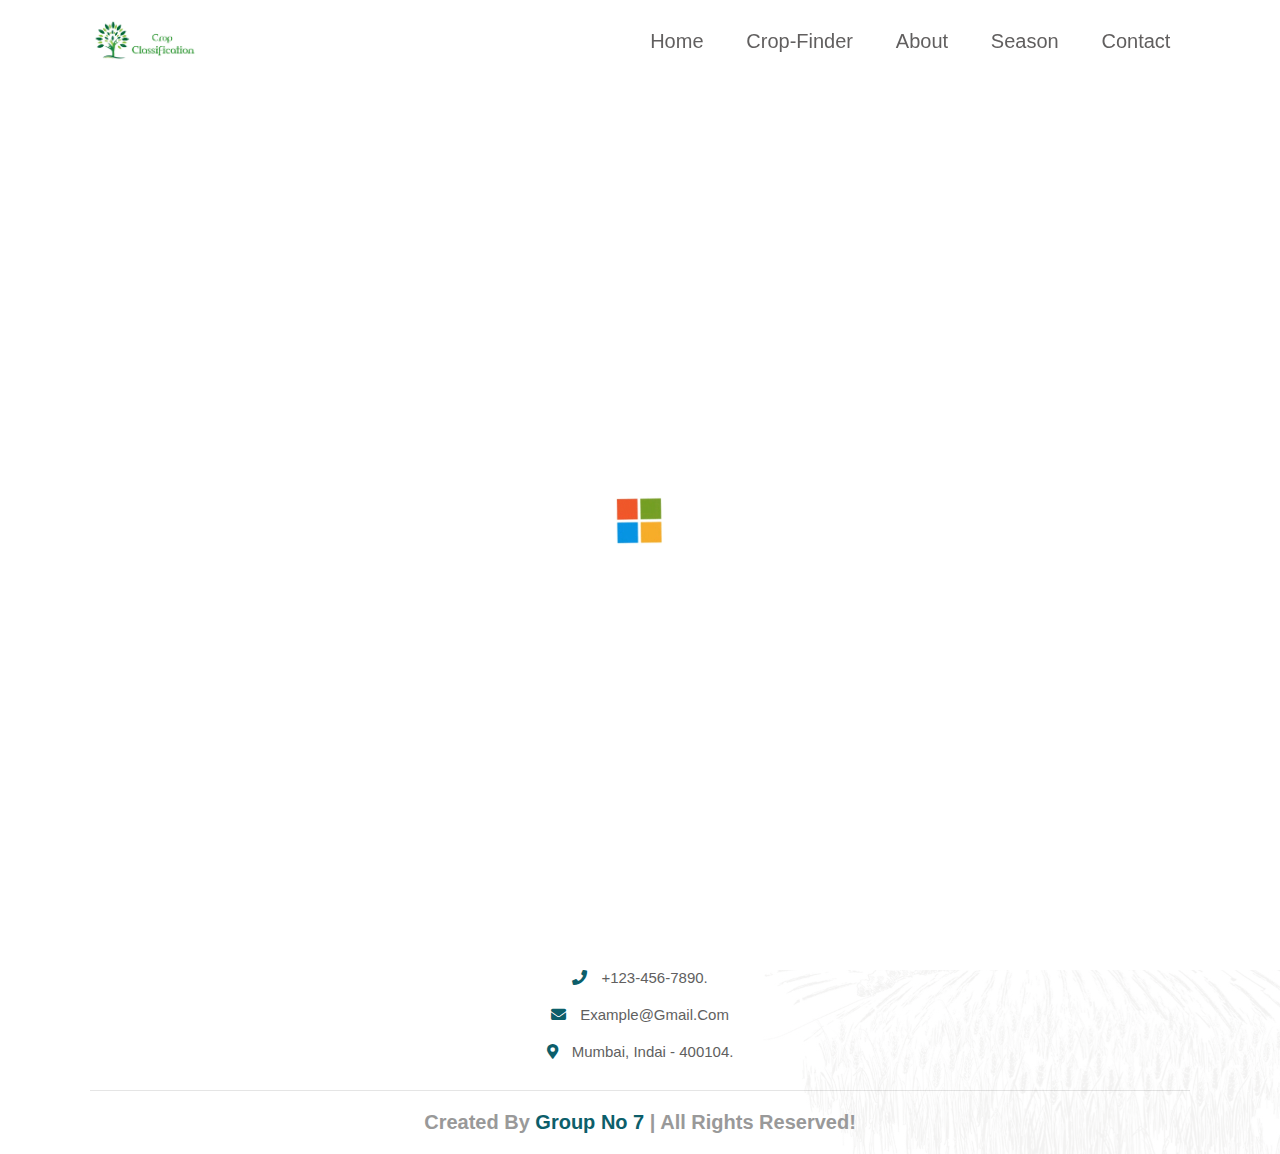
<file: zaid.html>
<!DOCTYPE html>
<html lang="en">

<head>
    <meta charset="UTF-8">
    <meta name="viewport" content="width=device-width, initial-scale=1.0">
    <title>रब्बी हंगाम</title>

    <link rel="stylesheet" href="https://cdnjs.cloudflare.com/ajax/libs/font-awesome/5.15.3/css/all.min.css">
    <link rel="stylesheet" href="https://cdnjs.cloudflare.com/ajax/libs/font-awesome/5.15.2/css/all.min.css">
    <link rel="stylesheet" href="style.css">
    <link rel="icon" type="image/x-icon" href="./wicon.png">

</head>
<style>

</style>

<body>
    <div class="loader"></div>

    <header>

        <a href="index.html" class="logo"><img src="./log1.jpg" alt=""></a>

        <div id="menu" class="fas fa-bars"></div>

        <nav class="navbar">
            <a href="index.html">home</a>
            <a href="finder.html">crop-finder</a>
            <a href="index.html">about</a>
            <a href="seasons.html">season</a>
            <a href="#footer">contact</a>
        </nav>

    </header>

    <section class="about" id="about" style="margin-top: 7rem;">

        <h1 class="heading" >Rainy season</h1>
        <h1 class="heading" style="color: black; font-weight: bold;">पावसाळा..</h1>

        <div class="row">

            <div class="image">
                <img src="./rainy.jfif" alt="">
            </div>

            <div class="content">
                <h3>Information</h3>
                <p>Rainy season is a time when the weather becomes wet and cool. It usually happens after the hot summer
                    months. Rainy season brings a lot of rain, and the days can be gray and cloudy. Puddles form on the
                    ground, and sometimes there are thunderstorms with loud sounds and bright flashes of lightning.
                    People often use umbrellas and wear raincoats to stay dry when they go outside. The rain is good for
                    plants, making them grow and look green. Sometimes, rainy days are cozy, and people like to stay
                    indoors, listening to the sound of raindrops tapping on the windows.
                </p>

                <p>कडाक्याच्या उन्हानंतर जून आणि जुलै महिन्यात पावसाळ्याचे आगमन झाल्याने लोकांना उष्णतेपासून मोठा दिलासा
                    मिळतो. पावसाळा हा खूप आल्हाददायक ऋतू असतो.
                    पावसाळ्याच्या आगमनाने लोकांमध्ये विशेषतः शेतकऱ्यांमध्ये आनंदाचा संचार आहे. पावसाळा केवळ उष्णतेपासून
                    दिलासा देत नाही तर शेतीसाठी वरदान ठरतो. बरेचसे पीक चांगल्या पावसावर अवलंबून असते. चांगला पाऊस झाला
                    नाही तर फारसे उत्पादन मिळणार नाही, त्यामुळे लोकांना स्वस्तात धान्य मिळणार नाही.
                </p>
                <a href="seasons.html"><button class="btn">goto homepage</button></a>
            </div>

        </div>

    </section>

    <section class="footer" id="footer">

        <div class="box-container">
            <div class="box">
                <h3>contact details</h3>
                <p> <i class="fas fa-phone"></i> +123-456-7890. </p>
                <p> <i class="fas fa-envelope"></i> example@gmail.com </p>
                <p> <i class="fas fa-map-marker-alt"></i> mumbai, indai - 400104. </p>
            </div>
        </div>

        <h1 class="credit"> created by <span>group no 7</span> | all rights reserved! </h1>

    </section>

    <script src="https://cdnjs.cloudflare.com/ajax/libs/jquery/3.6.0/jquery.min.js"></script>
    <script src="script.js"></script>
    <script src="load.js"></script>

</body>

</html>
</file>
<file: style.css>
@import url('https://fonts.googleapis.com/css2?family=Poppins:wght@200;300;400;500;600;700;800&display=swap');

:root{
    --green:#0c5e6a;
}

*{
    margin:0; padding:0;
    box-sizing: border-box;
    outline: none; border:none;
    text-decoration: none;
    text-transform: capitalize;
    transition: all .3s cubic-bezier(.38,1.15,.7,1.12);
    font-family: Verdana, Geneva, Tahoma, sans-serif;
    /* font-weight: 50; */
}


html{
    font-size: 62.5%;
    overflow-x: hidden;
}

section{
    min-height: 100vh;
    padding:0 7%;
    padding-top: 9rem;
}
h2{
    font-size: 4rem;
    font-weight: bold;
}

.btn{
    padding:1rem 2.5rem;
    font-size: 1.7rem;
    background:#615f5f;
    color:#fff;
    cursor: pointer;
    margin-top: 1rem;
    box-shadow: 0 .5rem 1rem rgba(0,0,0,.1);
}

.btn:hover{
    background:#444;
}

.heading{
    text-align: center;
    padding:1rem;
    color: var(--green);
    font-size: 3.5rem;
}

header{
    width:100%;
    display: flex;
    align-items: center;
    justify-content: space-between;
    padding:2rem 7%;
    background:#fff;
    box-shadow: 0 .5rem 1rem rgba(0,0,0,.1);
    position: fixed;
    top: 0; left: 0;
    z-index: 1000;
}

header .logo img{
    height:4rem;
}

header .navbar a{
    font-size: 2rem;
    color:#615f5f;
    margin-left: 2rem;
    margin-right: 2rem;
}

header .navbar a:hover{
    color:var(--green);
}

#menu{
    font-size: 3rem;
    color:#615f5f;
    cursor: pointer;
    padding:.5rem 1rem;
    border:.2rem solid rgba(0,0,0,.2);
    border-radius: .5rem;
    display: none;
}

.homepage{
    min-height: 100vh;
    display: flex;
    align-items: center;
    justify-content: center;
    background: url(./home.jpg) no-repeat;
    background-size: cover;
    background-position: center;
}

.homepage .content{
    text-align: center;
    padding:1rem;
}

.homepage .content h1{
    font-size: 7rem;
    color:var(--green);
}

.homepage .content p{
    font-size: 1.9rem;
    color:#333;
    padding:1rem 0;
    width: 70rem;
}

.crop .box-container{
    display: flex;
    align-items: center;
    justify-content: center;
    flex-wrap: wrap;
}

.crop .box-container .box{
    border:.1rem solid rgba(0,0,0,.1);
    box-shadow: 0 .3rem .5rem rgba(0,0,0,.3);
    margin:2rem;
    padding:1rem;
    border-radius: .5rem;
    background:#fff;
    width: 27rem;
    text-align: center;
}

.crop .box-container .box img{
    height:15rem;
    width:15rem;
    object-fit: cover;
}

.crop .box-container .box h3{
    font-size: 2rem;
    color:var(--green);
}

.crop .box-container .box .stars i{
    font-size: 2rem;
    color:gold;
    padding:1rem .1rem;
}

.crop .box-container .box .price{
    font-size: 2rem;
    color:#615f5f;
}

.crop .box-container .box .price span{
    font-size: 1.5rem;
    color:#615f5f;
    padding-right: .5rem;
    text-decoration: line-through;
}

.crop .box-container .box .icons{
    padding:1rem 0;
}

.crop .box-container .box .icons a{
    font-size: 1.5rem;
    color:#615f5f;
    height:5rem;
    width:5rem;
    line-height: 5rem;
    border:.1rem solid rgba(0,0,0,.1);
    border-radius: .5rem;
    margin:.5rem;
}

.crop .box-container .box .icons a:hover{
    background:#eee;
}

.about .row{
    display: flex;
    align-items: center;
    justify-content: center;
    flex-wrap: wrap;
}

.about .row .image{
    flex:1 1 40rem;
}

.about .row .image img{
    width:100%;
    max-width: 420px;
}

.about .row .content{
    flex:1 1 40rem;
    padding: 2rem 1rem;
}

.about .row .content h3{
    color:var(--green);
    font-size: 2.5rem;
}

.about .row .content p{
    color:#615f5f;
    font-size: 1.7rem;
    padding:1rem 0;
    text-align: justify;
}

.season{
    /* background:#f0f0f0; */
    min-height: auto;
    padding-bottom: 9rem;
    padding-top: 13rem;
}

.season .box-container{
    display: flex;
    align-items: center;
    justify-content: center;
    flex-wrap: wrap;
    width: 80%;
    margin:0 auto;
}

.season .box-container .box{
    flex:1 1 25rem;
    padding:2rem 1rem;
    text-align: center;
    background:#fff;
    border:.2rem solid var(--green);
    margin:2rem;
    cursor: pointer;
    box-shadow: 0 .3rem .5rem rgba(0,0,0,.3);
}

.season .box-container .box i{
    color:rgb(255, 200, 0);
    font-size: 4rem;
    padding:1rem 0;
}

.season .box-container .box h3{
    color: #333;
    font-size: 2rem;
}

.season .box-container .box p{
    color: #615f5f;
    font-size: 1.5rem;
    padding:1rem 0;
}

.season .box-container .box a{
    color:#333;
    font-size: 1.7rem;
}

.season .box-container .box a:hover{
    color:rgb(255, 200, 0);
}

.season .box-container .box:hover{
    box-shadow: 0 .3rem .5rem rgba(0,0,0,.3);
}

.footer{
    min-height: auto;
    margin-top: -17rem;
    padding-top: 9rem;
    background:linear-gradient(rgba(255,255,255,.7),rgba(255,255,255,.7)), url(./footer-bg.jpg) no-repeat;
    background-size: cover;
    background-position: center;
}

.footer .box-container{
    display: flex;
    justify-content: center;
    flex-wrap: wrap;
    text-align: center;
}

.footer .box-container .box{
    margin:2rem;
    flex:1 1 25rem;
}

.footer .box-container .box img{
    height:4rem;
}

.footer .box-container .box p{
    font-size: 1.5rem;
    color:#615f5f;
    padding: 1rem 0;
}

.footer .box-container .box p i{
    padding-right: 1rem;
    color:var(--green);
}

.footer .box-container .box h3{
    font-size: 2.5rem;
    color:var(--green);
    padding:1rem 0;
}

.footer .box-container .box a{
    height:5rem;
    width:5rem;
    line-height: 4.8rem;
    text-align: center;
    border:.1rem solid rgba(0,0,0,.1);
    border-radius: 50%;
    font-size: 2rem;
    color:#615f5f;
    margin-right: 1rem;
}

.footer .box-container .box a:hover{
    background:#999;
    color:#fff;
}

.footer .credit{
    padding:2rem 1rem;
    text-align: center;
    font-size: 2rem;
    color:#999;
    border-top: .1rem solid rgba(0,0,0,.1);
}

.footer .credit span{
    color:var(--green);
}

.container {
    margin: auto;
    max-width: 300px;
    inset: 0;
    text-align: center;
    padding: 20px;
    border: 1px solid black;
    margin-top: 8rem;
}

.container #result {
    text-align: start;
    padding-left: 50px;
}

input[type="text"] {
    padding: 5px;
    width: 70%;
    margin: 15px;
}

.bt {
    padding: 10px;
    border-radius: 5px;
    border: none;
    background-color: aquamarine;
}
label{
    font-size: 1.2rem;
}

.loader{
    background: #FFFFFF url(./miload.gif) no-repeat center center;
    background-size: 25%;
    height: 100vh;
    width: 100%;
    position: fixed;    
    z-index: 99999;
}
.disppear{
    animation: vanish 3s forwards;
}

@keyframes vanish {
    100%{
        opacity: 4;
        visibility: hidden;
    }
}

/* media queries  */

@media (max-width:991px){

    html{
        font-size: 55%;
    }

    .homepage .content{
        padding:0;
    }

    #scroll-top{
        bottom:3rem;
    }

}

@media (max-width:788px){

    #menu{
        display: block;
    }

    header{
        padding:2rem 3%;
    }

    header .navbar{
        position: absolute;
        top:100%;
        left:0;
        width:100%;
        background:#f9f9f9;
        text-align: center;
        padding:2rem 0;
        border-top: .1rem solid rgba(0,0,0,.1);
        transform: scaleY(0);
        transform-origin: top;
        opacity: 0;
    }

    header .navbar.nav-toggle{
        transform: scaleY(1);
        opacity: 1;
    }

    header .navbar a{
        display: block;
        padding:1rem 0;
        margin:1rem 0;
        font-size: 2.5rem;
    }

    section{
        padding:0 3%;
        padding-top: 9rem;
    }

    .homepage{
        /* background:linear-gradient(rgba(255,255,255,.7),rgba(255,255,255,.7)), url(/images/home1.jpg) no-repeat; */
        background-position: center;
    }

    .homepage .content{
        width: auto;
    }
    .homepage .content h1{
        font-size: 5rem;
    }

    .homepage .content p{
        width: auto;
        /* padding: 3rem;
        text-align: justify; */
    }
    .season{
        padding-bottom: 0;
    }

    .season .box-container{
        width: auto;
    }
    .about{
        margin-bottom: 10rem;
    }
    .loader{
        background-size: 80%;
    }

}

@media (max-width:400px){

    html{
        font-size: 50%;
    }
    .loader{
        background-size: 80%;
    }
    .homepage .content h1{
        font-size: 4.6rem;
    }

    .homepage{
        padding: initial;
    }

    .homepage .content p{
        width: auto;
        padding: 3rem;
        text-align: justify;
    }

}
</file>
